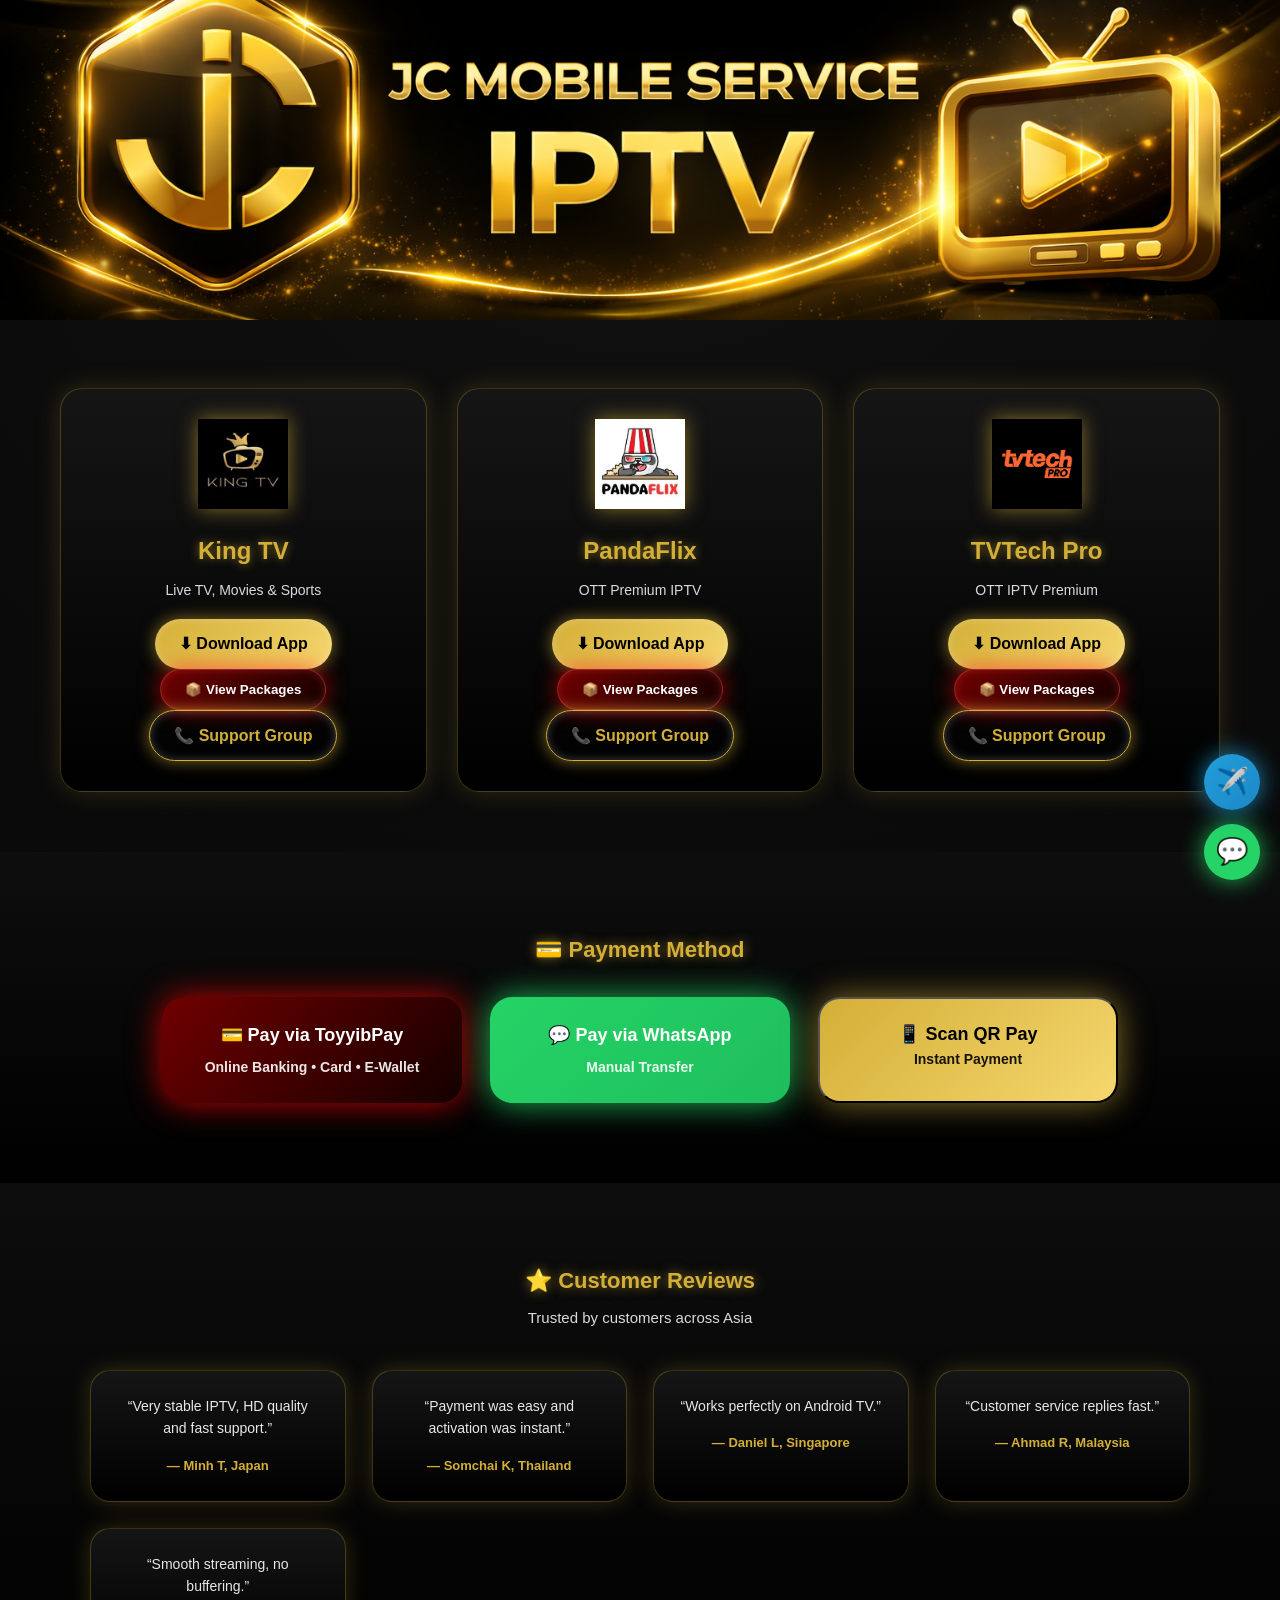
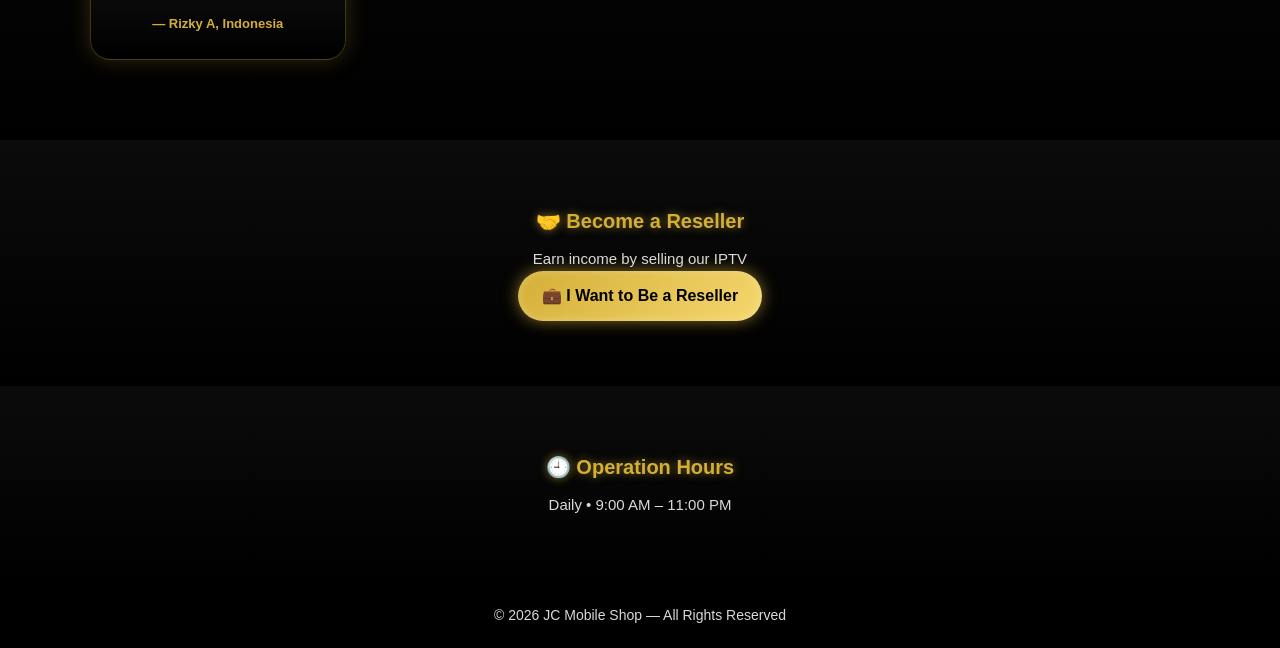
<file: index.html>
<!DOCTYPE html>
<html lang="en">
<head>
<meta charset="UTF-8">
<title>JC Mobile Shop | IPTV & Mobile Service</title>
<meta name="viewport" content="width=device-width, initial-scale=1.0">
<link rel="stylesheet" href="style.css">
</head>
<body>

<!-- ================= BANNER ================= -->
<section class="banner">
  <img src="banner7.png" alt="JC Mobile Banner">
</section>

<!-- ================= APPS ================= -->
<section class="container">

  <!-- KING TV -->
  <div class="app-card">
    <img src="logo1.png" alt="King TV">
    <h2>King TV</h2>
    <p>Live TV, Movies & Sports</p>
    <a href="https://cutt.ly/king200" class="btn" target="_blank">⬇ Download App</a>
    <button class="btn" onclick="openPackage('KINGTV','King TV')">📦 View Packages</button>
    <a href="https://chat.whatsapp.com/DpjGNkWcfjH5WE4sVk81Rq" class="btn outline" target="_blank">📞 Support Group</a>
  </div>

  <!-- PANDAFLIX -->
  <div class="app-card">
    <img src="logo2.png" alt="PandaFlix">
    <h2>PandaFlix</h2>
    <p>OTT Premium IPTV</p>
    <a href="https://link2u.cc/tvtech" class="btn" target="_blank">⬇ Download App</a>
    <button class="btn" onclick="openPackage('PANDAFLIX','PandaFlix')">📦 View Packages</button>
    <a href="https://chat.whatsapp.com/ETyV1wTMDfnEA7XP9ybqha" class="btn outline" target="_blank">📞 Support Group</a>
  </div>

  <!-- TVTECH PRO -->
  <div class="app-card">
    <img src="logo4.png" alt="TVTech Pro">
    <h2>TVTech Pro</h2>
    <p>OTT IPTV Premium</p>
    <a href="https://link2u.cc/tvtech" class="btn" target="_blank">⬇ Download App</a>
    <button class="btn" onclick="openPackage('TVTECHPRO','TVTech Pro')">📦 View Packages</button>
    <a href="https://chat.whatsapp.com/LudvvyQEkNYA8G1GemjBCR" class="btn outline" target="_blank">📞 Support Group</a>
  </div>

</section>

<!-- ================= PAYMENT ================= -->
<section class="payment">
<h2>💳 Payment Method</h2>
<div class="payment-box">

<a href="https://toyyibpay.com/JC-Mobile" class="payment-btn toyyibpay" target="_blank">
💳 Pay via ToyyibPay
<span>Online Banking • Card • E-Wallet</span>
</a>

<a href="https://wa.me/60179290815" class="payment-btn whatsapp" target="_blank">
💬 Pay via WhatsApp
<span>Manual Transfer</span>
</a>

<button class="payment-btn qr" onclick="openQR()">
📱 Scan QR Pay
<span>Instant Payment</span>
</button>

</div>
</section>

<!-- ================= CUSTOMER REVIEWS ================= -->
<section class="reviews">
<h2>⭐ Customer Reviews</h2>
<p class="review-sub">Trusted by customers across Asia</p>

<div class="review-box">
  <div class="review-card"><p class="review-text">“Very stable IPTV, HD quality and fast support.”</p><span class="review-name">— Minh T, Japan</span></div>
  <div class="review-card"><p class="review-text">“Payment was easy and activation was instant.”</p><span class="review-name">— Somchai K, Thailand</span></div>
  <div class="review-card"><p class="review-text">“Works perfectly on Android TV.”</p><span class="review-name">— Daniel L, Singapore</span></div>
  <div class="review-card"><p class="review-text">“Customer service replies fast.”</p><span class="review-name">— Ahmad R, Malaysia</span></div>
  <div class="review-card"><p class="review-text">“Smooth streaming, no buffering.”</p><span class="review-name">— Rizky A, Indonesia</span></div>
</div>
</section>

<!-- ================= RESELLER ================= -->
<section class="reseller">
<h2>🤝 Become a Reseller</h2>
<p>Earn income by selling our IPTV</p>
<a href="https://wa.me/60179290815?text=Hi%20I%20want%20to%20be%20a%20reseller" class="btn" target="_blank">
💼 I Want to Be a Reseller
</a>
</section>

<!-- ================= HOURS ================= -->
<section class="hours">
<h2>🕘 Operation Hours</h2>
<p>Daily • 9:00 AM – 11:00 PM</p>
</section>

<footer>© 2026 JC Mobile Shop — All Rights Reserved</footer>

<!-- ================= FLOATING ================= -->
<a href="https://wa.me/60179290815" class="floating-whatsapp" target="_blank">💬</a>
<a href="https://t.me/jcmobileapps" class="floating-telegram" target="_blank">✈️</a>

<!-- ================= MODALS ================= -->
<div class="modal" id="packageModal">
<div class="modal-box">
<h2 id="appTitle"></h2>
<ul id="priceList"></ul>
<button class="btn outline" onclick="closePackage()">Close</button>
</div>
</div>

<div class="modal" id="qrModal">
<div class="modal-box">
<h2>📲 Scan QR to Pay</h2>
<img src="qr.png" class="qr-img">
<button class="btn outline" onclick="closeQR()">Done</button>
</div>
</div>

<!-- ================= SCRIPT ================= -->
<script>
const paymentLinks={
KINGTV: { 
   "1 Month": "https://toyyibpay.com/JC-Mobile-King15", 
   "3 Months": "https://toyyibpay.com/KingTV-3M", 
   "6 Months": "https://toyyibpay.com/KingTV-6M", 
   "1 Year": "https://toyyibpay.com/KingTV-1Y", 
   "4 Years": "https://toyyibpay.com/KingTV-4Y" 
 }, 
 PANDAFLIX: { 
   "1 Month": "https://toyyibpay.com/Pandaflix-1M", 
   "3 Months": "https://toyyibpay.com/Pandaflix-3M", 
   "6 Months": "https://toyyibpay.com/Pandaflix-6M", 
   "1 Year": "https://toyyibpay.com/Pandaflix-1Y" 
 }, 
 TVTECHPRO: { 
   "1 Device • 1 Month": "https://toyyibpay.com/TvTechPro-1D-1M", 
   "1 Device • 3 Months": "https://toyyibpay.com/TvTechPro-1D-3M", 
   "1 Device • 6 Months": "https://toyyibpay.com/TvTechPro-1D-6M", 
   "1 Device • 1 Year": "https://toyyibpay.com/TvTechPro-1D-1Y", 
   "2 Devices • 1 Month": "https://toyyibpay.com/TvTechPro-2D-1M", 
   "2 Devices • 3 Months": "https://toyyibpay.com/TvTechPro-2D-3M", 
   "2 Devices • 6 Months": "https://toyyibpay.com/TvTechPro-2D-6M", 
   "2 Devices • 1 Year": "https://toyyibpay.com/TvTechPro-2D-1Y" 
}
};

const prices={
KINGTV:[
{name:"1 Month",price:"RM15"},
{name:"3 Months",price:"RM38"},
{name:"6 Months",price:"RM70"},
{name:"1 Year",price:"RM110"},
{name:"4 Years",price:"RM300"}
],
PANDAFLIX:[
{name:"1 Month",price:"RM10"},
{name:"3 Months",price:"RM28"},
{name:"6 Months",price:"RM55"},
{name:"1 Year",price:"RM100"}
],
TVTECHPRO:[
{name:"1 Device • 1 Month",price:"RM12"},
{name:"1 Device • 3 Months",price:"RM35"},
{name:"1 Device • 6 Months",price:"RM60"},
{name:"1 Device • 1 Year",price:"RM110"},
{name:"2 Devices • 1 Month",price:"RM20"},
{name:"2 Devices • 3 Months",price:"RM55"},
{name:"2 Devices • 6 Months",price:"RM105"},
{name:"2 Devices • 1 Year",price:"RM200"}
]
};

function openPackage(app,appName){
packageModal.style.display="flex";
appTitle.innerText=appName+" Packages";
priceList.innerHTML="";
prices[app].forEach(p=>{
priceList.innerHTML+=`
<li>
<span>${p.name}<br><strong>${p.price}</strong></span>
<button class="btn small" onclick="payNow('${appName}','${p.name} - ${p.price}','${paymentLinks[app][p.name]}')">Pay Now</button>
</li>`;
});
}

function payNow(app,pkg,link){
localStorage.setItem("paidApp",app);
localStorage.setItem("paidPackage",pkg);
window.location.href=link;
}

function closePackage(){packageModal.style.display="none";}
function openQR(){qrModal.style.display="flex";}
function closeQR(){qrModal.style.display="none";}
</script>

</body>
</html>
</file>
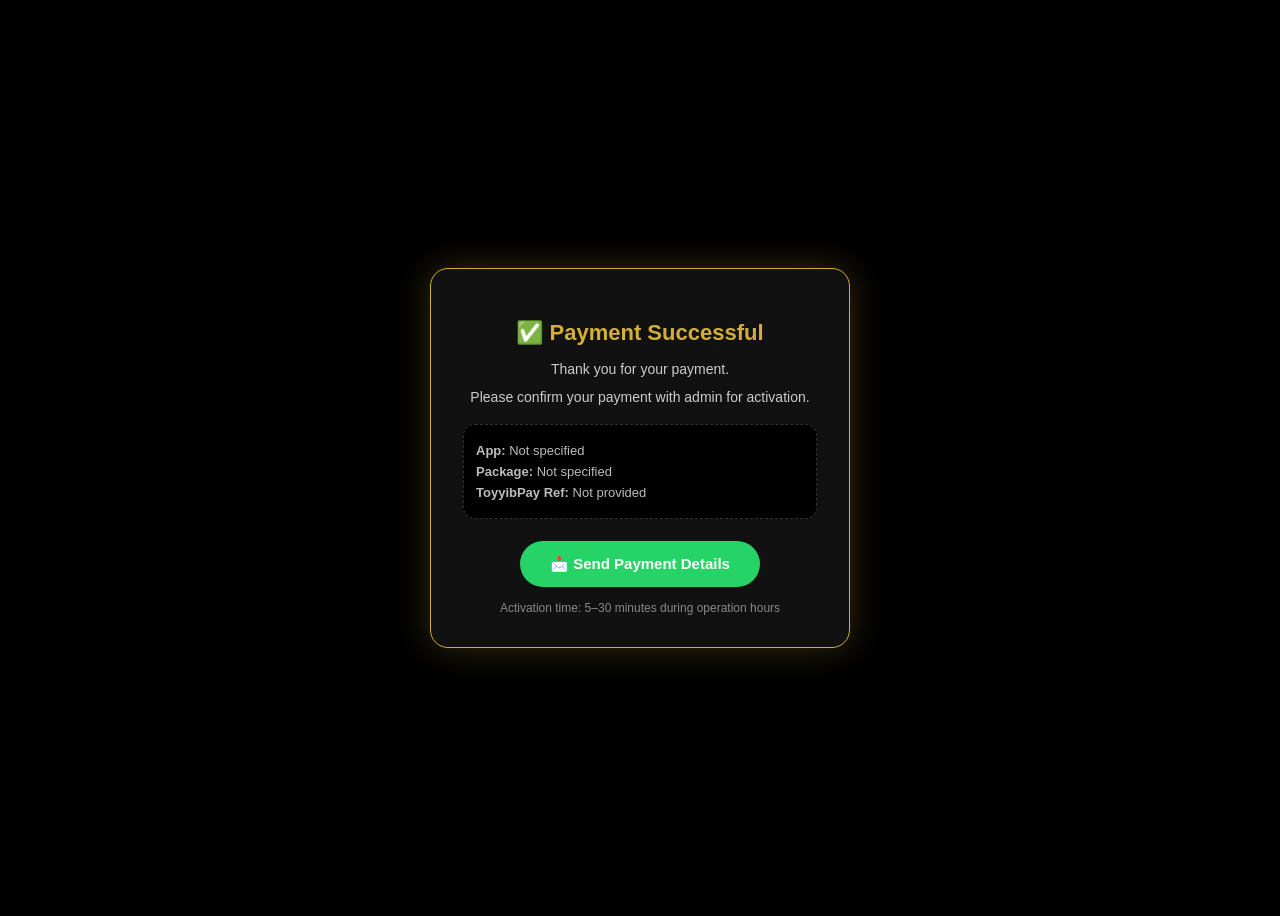
<file: payment-success.html>
<!DOCTYPE html>
<html lang="en">
<head>
<meta charset="UTF-8">
<title>Payment Successful | JC Mobile</title>
<meta name="viewport" content="width=device-width, initial-scale=1.0">

<style>
*{ box-sizing:border-box; }

body{
  background:#000;
  color:#fff;
  font-family:Segoe UI,Arial,sans-serif;
  display:flex;
  justify-content:center;
  align-items:center;
  min-height:100vh;
  padding:20px;
}

.box{
  background:#111;
  border:1px solid #d4af37;
  padding:32px;
  border-radius:18px;
  text-align:center;
  max-width:420px;
  width:100%;
  box-shadow:0 0 35px rgba(212,175,55,0.25);
}

h2{
  color:#d4af37;
  margin-bottom:12px;
  font-size:22px;
}

p{
  color:#ccc;
  font-size:14px;
  line-height:1.6;
  margin:6px 0;
}

.details{
  margin-top:15px;
  background:#000;
  border:1px dashed #333;
  border-radius:12px;
  padding:12px;
  font-size:13px;
  color:#bbb;
  text-align:left;
}

.details div{
  margin:6px 0;
}

.btn{
  display:inline-block;
  margin-top:22px;
  padding:14px 30px;
  background:#25D366;
  color:#fff;
  border-radius:30px;
  font-weight:bold;
  text-decoration:none;
  font-size:15px;
  transition:transform .2s, box-shadow .2s;
}

.btn:hover{
  transform:scale(1.05);
  box-shadow:0 0 22px rgba(37,211,102,.7);
}

.note{
  margin-top:14px;
  font-size:12px;
  color:#888;
}
</style>
</head>

<body>

<div class="box">
  <h2>✅ Payment Successful</h2>
  <p>Thank you for your payment.</p>
  <p>Please confirm your payment with admin for activation.</p>

  <div class="details">
    <div><strong>App:</strong> <span id="appName">-</span></div>
    <div><strong>Package:</strong> <span id="pkgName">-</span></div>
    <div><strong>ToyyibPay Ref:</strong> <span id="billRef">-</span></div>
  </div>

  <a id="waLink" class="btn" target="_blank" rel="noopener">
    📩 Send Payment Details
  </a>

  <div class="note">
    Activation time: 5–30 minutes during operation hours
  </div>
</div>

<script>
  // CHANGE this to your WhatsApp number (international format, no "+")
  const ADMIN_WA = "60179290815";

  // Read saved order info from index.html
  const app = localStorage.getItem("paidApp") || "Not specified";
  const pkg = localStorage.getItem("paidPackage") || "Not specified";

  // ToyyibPay may return different param names depending on your setup
  const params = new URLSearchParams(window.location.search);
  const billcode =
    params.get("billcode") ||
    params.get("refno") ||
    params.get("transaction_id") ||
    params.get("order_id") ||
    "Not provided";

  // Show on page
  document.getElementById("appName").innerText = app;
  document.getElementById("pkgName").innerText = pkg;
  document.getElementById("billRef").innerText = billcode;

  // Build WhatsApp message safely
  const msg = `Hi Admin,

✅ Payment Successful
📺 App: ${app}
📦 Package: ${pkg}
🧾 ToyyibPay Ref: ${billcode}

Please activate my service. Thank you.`;

  // WhatsApp link (encoded)
  document.getElementById("waLink").href =
    `https://wa.me/${ADMIN_WA}?text=` + encodeURIComponent(msg);

  // Optional: clear saved values so next visit is clean
  setTimeout(() => {
    localStorage.removeItem("paidApp");
    localStorage.removeItem("paidPackage");
  }, 5000);
</script>

</body>
</html>
</file>
<file: style.css>
/* =================================================
   JC MOBILE SERVICE – NEON BLACK GOLD PREMIUM THEME
   ================================================= */

/* ================= ROOT ================= */
:root {
  --gold: #d4af37;
  --gold-light: #f5d76e;
  --gold-glow: rgba(212,175,55,0.6);
}

/* ================= RESET ================= */
* {
  margin: 0;
  padding: 0;
  box-sizing: border-box;
  font-family: "Segoe UI", Arial, sans-serif;
}

a {
  text-decoration: none;
  -webkit-tap-highlight-color: transparent;
}

body {
  background: radial-gradient(circle at top, #111, #000);
  color: #fff;
  line-height: 1.6;
  overflow-x: hidden;
}

/* ================= BANNER ================= */
.banner img {
  width: 100%;
  height: 320px;
  object-fit: cover;
  
}

/* ================= CONTAINER ================= */
.container {
  max-width: 1200px;
  margin: auto;
  padding: 60px 20px;
  display: grid;
  grid-template-columns: repeat(auto-fit, minmax(260px, 1fr));
  gap: 30px;
}

/* ================= APP CARD ================= */
.app-card {
  background: linear-gradient(180deg, rgba(22,22,22,0.96), rgba(0,0,0,0.98));
  border-radius: 22px;
  padding: 30px;
  text-align: center;
  border: 1px solid rgba(212,175,55,0.28);
  box-shadow: 0 0 26px rgba(212,175,55,0.18);
  transition: transform 0.35s ease, box-shadow 0.35s ease;
}

.app-card:hover {
  transform: translateY(-8px);
  box-shadow: 0 0 42px rgba(212,175,55,0.55);
}

.app-card img {
  width: 90px;
  margin-bottom: 16px;
  filter: drop-shadow(0 0 10px var(--gold-glow));
}

.app-card h2 {
  color: var(--gold);
  text-shadow: 0 0 10px var(--gold-glow);
  margin-bottom: 8px;
}

.app-card p {
  font-size: 14px;
  opacity: 0.85;
  margin-bottom: 18px;
}

/* ================= BUTTONS ================= */
.btn {
  display: inline-block;
  padding: 12px 24px;
  border-radius: 30px;
  border: none;
  cursor: pointer;
  background: linear-gradient(135deg, var(--gold), var(--gold-light));
  color: #000;
  font-weight: 700;
  transition: 0.3s;
  box-shadow:
    0 0 16px var(--gold-glow),
    inset 0 0 10px rgba(255,255,255,0.25);
}

.btn:hover {
  transform: scale(1.06);
}

/* VIEW PACKAGE (RED) */
button.btn {
  background: linear-gradient(135deg, #700000, #140000);
  color: #fff;
  border: 1px solid rgba(255,80,80,0.45);
  box-shadow:
    0 0 22px rgba(255,0,0,0.6),
    inset 0 0 10px rgba(255,80,80,0.25);
}

/* OUTLINE */
.btn.outline {
  background: transparent;
  border: 1px solid var(--gold);
  color: var(--gold);
}

.btn.small {
  padding: 7px 16px;
  font-size: 13px;
}

/* ================= PAYMENT ================= */
.payment {
  padding: 80px 20px;
  text-align: center;
  background: linear-gradient(180deg, #0e0e0e, #000);
}

.payment h2 {
  font-size: 22px;
  color: var(--gold);
  margin-bottom: 30px;
  text-shadow: 0 0 12px var(--gold-glow);
}

.payment-box {
  display: flex;
  justify-content: center;
  gap: 28px;
  flex-wrap: wrap;
}

.payment-btn {
  width: 300px;
  padding: 24px;
  border-radius: 22px;
  font-size: 18px;
  font-weight: 800;
  display: flex;
  flex-direction: column;
  align-items: center;
  transition: 0.35s;
}

.payment-btn span {
  font-size: 14px;
  margin-top: 6px;
  opacity: 0.9;
}

.payment-btn.toyyibpay {
  background: linear-gradient(135deg, #700000, #140000);
  color: #fff;
  box-shadow: 0 0 32px rgba(255,0,0,0.75);
}

.payment-btn.whatsapp {
  background: linear-gradient(135deg, #25D366, #1ebe5d);
  color: #fff;
  box-shadow: 0 0 32px rgba(37,211,102,0.85);
}

.payment-btn.qr {
  background: linear-gradient(135deg, var(--gold), var(--gold-light));
  color: #000;
  box-shadow: 0 0 32px var(--gold-glow);
}

.payment-btn:hover {
  transform: translateY(-6px) scale(1.05);
}

/* ================= CUSTOMER REVIEWS ================= */
.reviews {
  padding: 80px 20px;
  text-align: center;
  background: linear-gradient(180deg, #0d0d0d, #000);
}

.reviews h2 {
  color: var(--gold);
  font-size: 22px;
  margin-bottom: 8px;
  text-shadow: 0 0 12px var(--gold-glow);
}

.review-sub {
  font-size: 15px;
  opacity: 0.85;
  margin-bottom: 40px;
}

.review-box {
  max-width: 1100px;
  margin: auto;
  display: grid;
  grid-template-columns: repeat(auto-fit, minmax(240px, 1fr));
  gap: 26px;
}

.review-card {
  background: linear-gradient(180deg, rgba(22,22,22,0.96), rgba(0,0,0,0.98));
  border-radius: 20px;
  padding: 24px;
  border: 1px solid rgba(212,175,55,0.28);
  box-shadow: 0 0 22px rgba(212,175,55,0.22);
  transition: 0.35s ease;
}

.review-card:hover {
  transform: translateY(-6px);
  box-shadow: 0 0 38px rgba(212,175,55,0.5);
}

.review-text {
  font-size: 14px;
  line-height: 1.6;
  opacity: 0.9;
  margin-bottom: 12px;
}

.review-name {
  color: var(--gold);
  font-size: 13px;
  font-weight: 700;
}

/* ================= RESELLER & HOURS ================= */
.reseller,
.hours {
  text-align: center;
  padding: 65px 20px;
  background: linear-gradient(180deg, #0b0b0b, #000);
}

.reseller h2,
.hours h2 {
  color: var(--gold);
  font-size: 20px;
  margin-bottom: 10px;
  text-shadow: 0 0 10px var(--gold-glow);
}

.reseller p,
.hours p {
  font-size: 15px;
  opacity: 0.85;
}

/* ================= FOOTER ================= */
footer {
  background: #000;
  padding: 22px;
  text-align: center;
  font-size: 14px;
  opacity: 0.85;
}

/* ================= MODAL ================= */
.modal {
  display: none;
  position: fixed;
  inset: 0;
  background: rgba(0,0,0,0.92);
  justify-content: center;
  align-items: center;
  z-index: 1000;
  padding: 10px;
}

.modal-box {
  background: linear-gradient(180deg, #141414, #000);
  padding: 26px;
  border-radius: 20px;
  width: 100%;
  max-width: 420px;
  max-height: 85vh;
  overflow-y: auto;
  border: 1px solid rgba(212,175,55,0.28);
}

.modal-box h2 {
  color: var(--gold);
  text-align: center;
  margin-bottom: 18px;
}

#priceList {
  list-style: none;
}

#priceList li {
  background: rgba(255,255,255,0.05);
  border: 1px solid rgba(212,175,55,0.22);
  border-radius: 14px;
  padding: 12px 14px;
  margin-bottom: 10px;
  display: flex;
  justify-content: space-between;
  align-items: center;
  font-size: 14px;
}

#priceList strong {
  color: var(--gold);
}

/* QR */
.qr-img {
  width: 220px;
  display: block;
  margin: 25px auto;
}

/* ================= FLOATING ================= */
.floating-whatsapp,
.floating-telegram {
  position: fixed;
  right: 20px;
  width: 56px;
  height: 56px;
  border-radius: 50%;
  display: flex;
  align-items: center;
  justify-content: center;
  font-size: 26px;
  z-index: 999;
}

.floating-whatsapp {
  bottom: 20px;
  background: #25D366;
  box-shadow: 0 0 24px rgba(37,211,102,0.85);
}

.floating-telegram {
  bottom: 90px;
  background: linear-gradient(135deg, #229ED9, #1c88c7);
  box-shadow: 0 0 24px rgba(34,158,217,0.85);
}

/* ================= MOBILE ================= */
@media (max-width: 480px) {
  .btn,
  .payment-btn {
    width: 100%;
  }

  .payment h2 {
    font-size: 18px;
  }

  footer {
    font-size: 13px;
  }

  #priceList li {
    flex-direction: column;
    align-items: flex-start;
    gap: 8px;
  }
}
</file>
